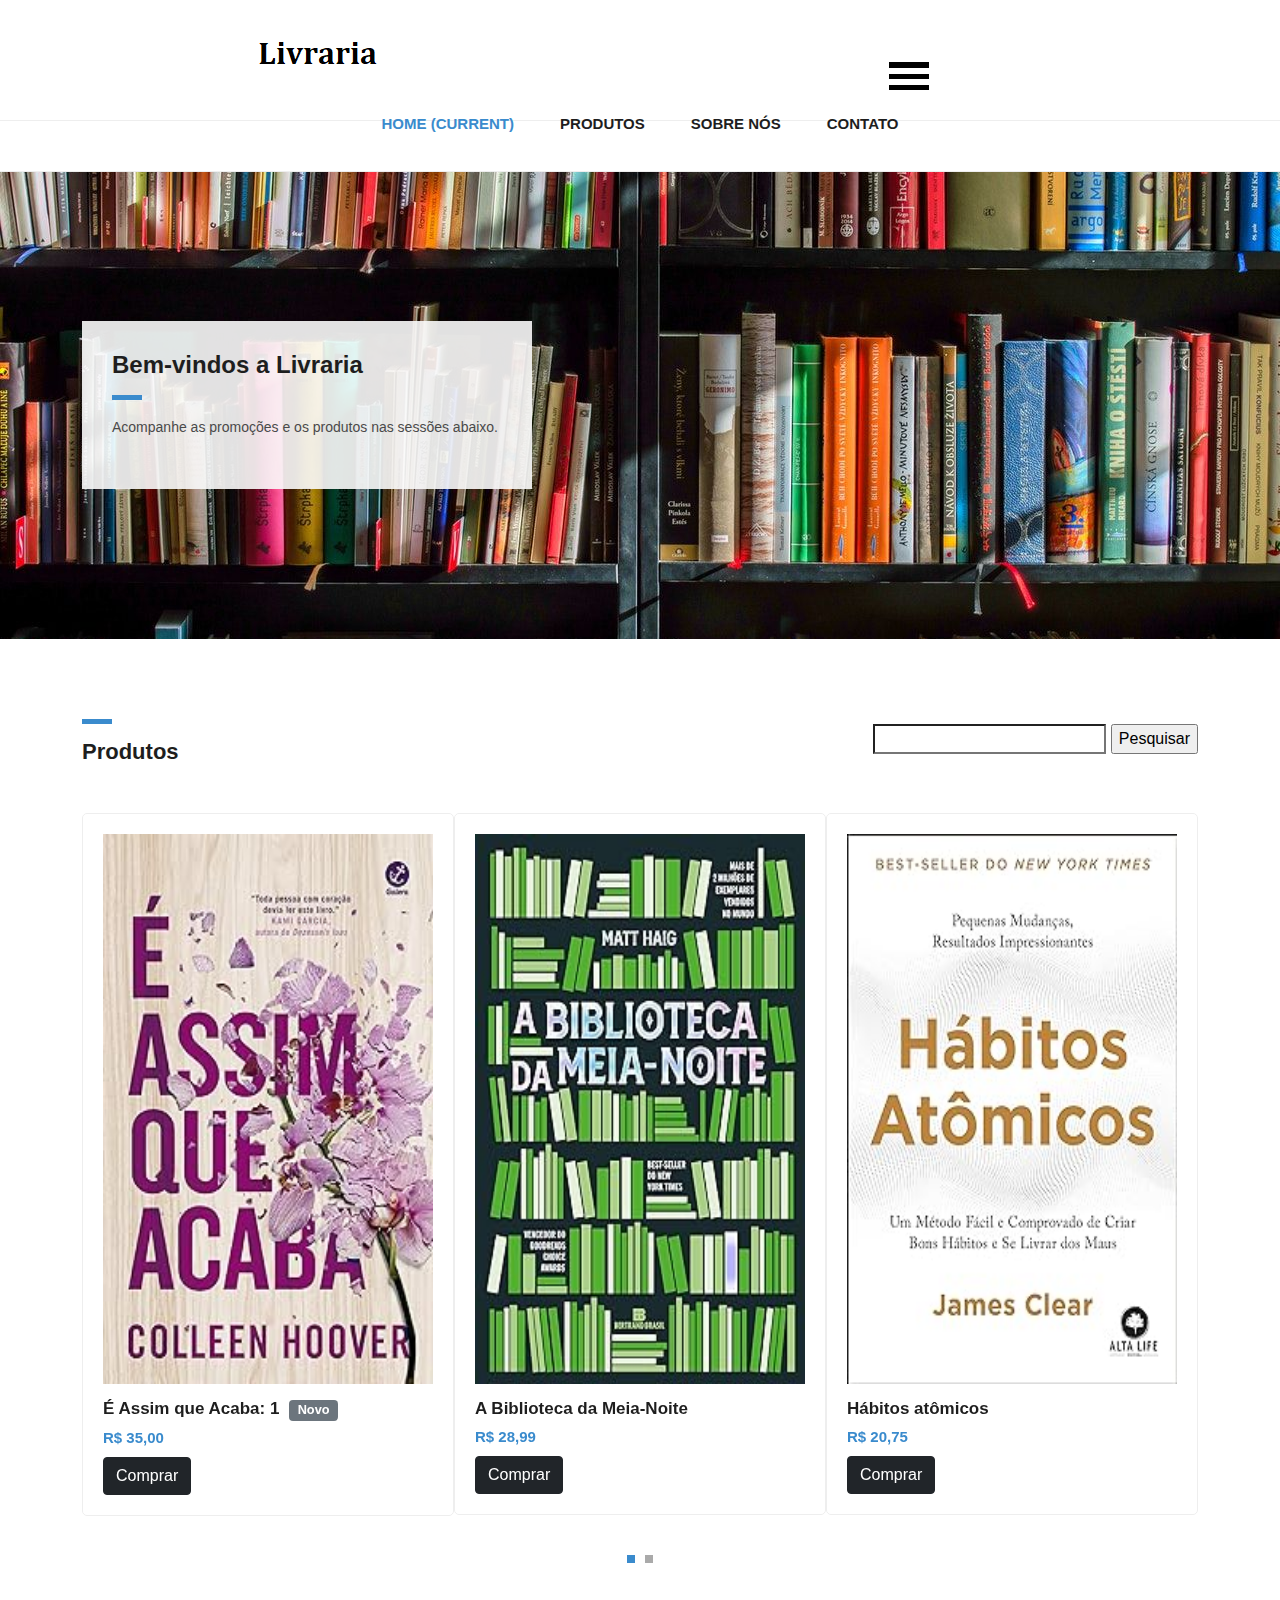
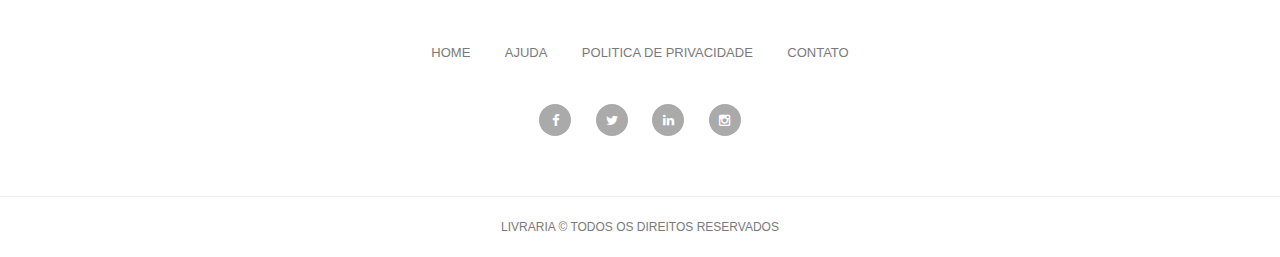
<file: index.html>
<!DOCTYPE html>
<html lang="en">
  <head>
    <meta charset="UTF-8" />
    <meta http-equiv="X-UA-Compatible" content="IE=edge" />
    <meta name="viewport" content="width=device-width, initial-scale=1.0" />
    <link rel="stylesheet" href="./vendor/bootstrap/css/bootstrap.min.css" />
    <link rel="stylesheet" href="./vendor/owl/css/owl.css" />
    <link rel="stylesheet" href="./vendor/fontawesome/fontawesome.css" />
    <link rel="stylesheet" href="./css/style.css" />
    <title>jQuery</title>
  </head>
  <body>
    <nav class="navbar navbar-expand-lg navbar-dark bg-dark static-top">
      <div class="container">
        <a class="navbar-brand" href="#"
          ><img src="assets/imagens novas/download.png" alt=""
        /></a>

        <div class="master-container">
          <div class="burger-menu">
            <div class="bar">
              <span class="bar-1"> </span>
              <span class="bar-2"> </span>
              <span class="bar-3"> </span>
            </div>
          </div>
        </div>

        <div class="menu">
          <li><a href="index.html">Home</a></li>
          <li><a href="products.html">Produtos</a></li>
          <li><a href="#">Sobre nós</a></li>
          <li><a href="#">Contato</a></li>

        </div>

        <!-- <button
          class="navbar-toggler"
          type="button"
          data-toggle="collapse"
          data-target="#navbarResponsive"
          aria-controls="navbarResponsive"
          aria-expanded="false"
          aria-label="Toggle navigation"
        > -->
          <span class="navbar-toggler-icon"></span>
        </button>
        <div class="collapse navbar-collapse" id="navbarResponsive">
          <ul class="navbar-nav ml-auto">
            <li class="nav-item active">
              <a class="nav-link" href="index.html"
                >Home
                <span class="sr-only">(current)</span>
              </a>
            </li>
            <li class="nav-item">
              <a class="nav-link" href="products.html">Produtos</a>
            </li>
            <li class="nav-item">
              <a class="nav-link" href="about.html">Sobre nós</a>
            </li>
            <li class="nav-item">
              <a class="nav-link" href="contact.html">Contato</a>
            </li>
          </ul>
        </div>
      </div>
    </nav>

    <div class="banner">
      <div class="container">
        <div class="row">
          <div class="col-md-12">
            <div class="caption">
              <h2>Bem-vindos a Livraria</h2>
              <div class="line-dec"></div>
              <p>Acompanhe as promoções e os produtos nas sessões abaixo.</p>
            </div>
          </div>
        </div>
      </div>
    </div>

    <div id="featured" class="featured-items">
      <div class="container">
        <div class="row">
          <div class="col-md-12">
            <div class="section-heading">
              <div class="line-dec"></div>
              <div class="container-produtos">
                <h1>Produtos</h1>
                <div class="container-input">
                  <input type="text" class="pesquisa" id="pesquisa" />
                  <input type="button" value="Pesquisar" id="botao-pesquisa" />
                </div>
              </div>
            </div>
          </div>
          <div class="col-md-12">
            <div class="owl-carousel owl-theme">
              <div class="featured-item">
                <img src="assets/imagens novas/livro 1.jpg" alt="Item 1" />
                <h4>É Assim que Acaba: 1</h4>
                <h6>R$ 35,00</h6>
                <a href="single-product.html"> Comprar </a>
              </div>
              <div class="featured-item">
                <img src="assets/imagens novas/livro 2.jpg" alt="Item 2" />
                <h4>A Biblioteca da Meia-Noite</h4>
                <h6>R$ 28,99</h6>
                <a href="single-product.html"> Comprar </a>
              </div>
              <div class="featured-item">
                <img src="assets/imagens novas/livro 3.jpg" alt="Item 3" />
                <h4>Hábitos atômicos</h4>
                <h6>R$ 20,75</h6>
                <a href="single-product.html"> Comprar </a>
              </div>
              <div class="featured-item">
                <img src="assets/imagens novas/livro 4.jpg" alt="Item 4" />
                <h4>Atitude mental positiva</h4>
                <h6>R$ 40,00</h6>
                <a href="single-product.html"> Comprar </a>
              </div>
              <div class="featured-item">
                <img src="assets/imagens novas/livro 5.jpg" alt="Item 5" />
                <h4>Todas as suas (im)perfeições</h4>
                <h6>R$ 29,50</h6>
                <a href="single-product.html"> Comprar </a>
              </div>
              <div class="featured-item">
                <img src="assets/imagens novas/livro 6.jpg" alt="Item 6" />
                <h4>Todo esse tempo</h4>
                <h6>R$ 30,75</h6>
                <a href="single-product.html"> Comprar </a>
              </div>
            </div>
          </div>
        </div>
      </div>
    </div>

    <div class="footer">
      <div class="container">
        <div class="row">
          <div class="col-md-12"></div>
          <div class="col-md-12">
            <div class="footer-menu">
              <ul>
                <li><a href="#">Home</a></li>
                <li><a href="#">Ajuda</a></li>
                <li><a href="#">Politica de privacidade</a></li>
                <li><a href="#">Contato</a></li>
              </ul>
            </div>
          </div>
          <div class="col-md-12">
            <div class="social-icons">
              <ul>
                <li>
                  <a href="#"><i class="fa fa-facebook"></i></a>
                </li>
                <li>
                  <a href="#"><i class="fa fa-twitter"></i></a>
                </li>
                <li>
                  <a href="#"><i class="fa fa-linkedin"></i></a>
                </li>
                <li>
                  <a href="#"><i class="fa fa-instagram"></i></a>
                </li>
              </ul>
            </div>
          </div>
        </div>
      </div>
    </div>

    <div class="sub-footer">
      <div class="container">
        <div class="row">
          <div class="col-md-12">
            <div class="copyright-text">
              <p>Livraria &copy; Todos os direitos reservados</p>
            </div>
          </div>
        </div>
      </div>
    </div>

    <script src="./vendor/jquery/jquery-3.6.0.min.js"></script>
    <script src="./vendor/bootstrap/js/bootstrap.min.js"></script>
    <script src="./vendor/owl/js/owl.js"></script>
    <script src="./js/custom.js"></script>
  </body>
</html>
</file>
<file: css/style.css>
body {
	font-family: 'Roboto', sans-serif;
	transition: all 0.5s;
}

p {
	margin-bottom: 0px;
	font-size: 14px;
	color: #4a4a4a;
	line-height: 24px;
}

a {
	text-decoration: none !important;
}

.copyright-text {
	text-transform: uppercase;
}

.main-button a {
	background-color: #3a8bcd;
	border-radius: 5px;
	padding: 10px 15px;
	display: inline-block;
	color: #fff;
	font-size: 14px;
	text-transform: uppercase;
	font-weight: 300;
	letter-spacing: 0.4px;
	text-decoration: none;
	transition: all 0.5s;
}

.main-button a:hover {
	opacity: 0.7;
}

.section-heading {
	margin-top: 80px;
	margin-bottom: 40px;
}

.section-heading .line-dec {
	width: 30px;
	height: 5px;
	background-color: #3a8bcd;
}

.section-heading h1 {
	font-size: 22px;
	font-weight: 700;
	color: #1e1e1e;
	margin-top: 15px;
}

/* Pre Header Style */
#pre-header {
	background-color: #3a8bcd;
	text-align: center;
}

#pre-header span {
	color: #fff;
	font-size: 15px;
	padding: 10px 0px;
	display: inline-block;
}

/* Header Style */
.navbar .navbar-brand {
	text-align: center;
	width: 100%;
	position: relative;
	padding: 25px 0px;
}

.bg-dark {
	background-color: #fff !important;
	border-bottom: 1px solid #eee;
}

#navbarResponsive {
	z-index: 999;
	position: absolute;
	left: 50%;
	top: 105px;
	transform: translateX(-50%);
}

.navbar-dark .navbar-nav .nav-item {
	margin: 0px 15px;
}

.navbar-dark .navbar-nav .nav-link {
	text-transform: uppercase;
	font-size: 15px;
	font-weight: 700;
	color: #1e1e1e;
	transition: all 0.5s;
}

.navbar-dark .navbar-nav .nav-link:hover,
.navbar-dark .navbar-nav .active>.nav-link,
.navbar-dark .navbar-nav .nav-link.active,
.navbar-dark .navbar-nav .nav-link.show,
.navbar-dark .navbar-nav .show>.nav-link {
	color: #3a8bcd;
}

.navbar:after {
	width: 100%;
	height: 1px;
	background-color: #eee;
	content: '';
	position: absolute;
	left: 0;
	bottom: -52px;
}

.navbar-dark .navbar-toggler-icon {
	background-image: none;
}

.navbar-dark .navbar-toggler {
	border-color: #3a8bcd;
	background-color: #3a8bcd;
	height: 50px;
	outline: none;
}

.navbar-dark .navbar-toggler-icon:after {
	content: '\f0c9';
	color: #FFF;
	font-size: 22px;
	line-height: 30px;
	font-family: 'FontAwesome';
}

/* Banner Style */
.banner {
	margin-top: 50px;
	background-image: url(../assets/imagens\ novas/Livraria.jpg);
	background-size: cover;
	background-repeat: no-repeat;
	padding: 150px 0px;
	background-position: center center;
}

.banner .caption {
	background-color: rgba(250, 250, 250, 0.9);
	padding: 30px;
	max-width: 450px;
}

.banner .caption h2 {
	margin-top: 0px;
	margin-bottom: 15px;
	font-size: 24px;
	font-weight: 700;
	color: #1e1e1e;
}

.banner .caption .line-dec {
	width: 30px;
	height: 5px;
	background-color: #3a8bcd;
}

.banner .caption p {
	margin-top: 15px;
	margin-bottom: 20px;
}

/* Featured Style */
.featured-items {
	margin-bottom: 70px;
}

.featured-item {
	border-radius: 5px;
	border: 1px solid #eee;
	padding: 20px;
	transition: all 0.5s;

}


.featured-item:hover {
	opacity: 0.9;
}

.featured-item img {
	width: 100%;
	height: 550px;
}

.featured-item h4 {
	font-size: 17px;
	font-weight: 700;
	color: #1e1e1e;
	margin-top: 15px;
	transition: all 0.5s;
	padding-right: 10px;
}


.featured-item a:hover h4 {
	color: #3a8bcd;
}

.featured-item h6 {
	color: #3a8bcd;
	font-size: 15px;
	font-weight: 700;
	margin-bottom: 10px;
}

.owl-theme .owl-dots {
	text-align: center;
	margin-top: 30px;
}

.owl-theme .owl-dots .owl-dot {
	outline: none;
}

.owl-theme .owl-dots .active span {
	background-color: #3a8bcd !important;
}

.owl-theme .owl-dots .owl-dot span {
	background-color: #aaa;
	width: 8px;
	height: 8px;
	display: inline-block;
	margin: 0px 5px;
	outline: none;
}



/* Subscribe Style */
.subscribe-form {
	background-color: #3a8bcd;
	padding: 80px 0px;
	text-align: center;
}

.subscribe-form .section-heading {
	margin-top: 0px;
}

.subscribe-form .section-heading h1 {
	color: #fff;
}

.subscribe-form .section-heading .line-dec {
	background-color: #fff;
	margin: 0 auto;
}

.subscribe-form .main-content p {
	font-size: 17px;
	color: #fff;
	margin-bottom: 30px;
}

.subscribe-form .main-content form {
	color: #fff;
	display: inline;
}

.subscribe-form .main-content form input {
	display: inline;
}

.subscribe-form .main-content form input {
	width: 100%;
	height: 46px;
	border: 1px solid #fff;
	background-color: transparent;
	padding-left: 15px;
	color: #fff;
	outline: none;
}

.subscribe-form .main-content form button:focus {
	color: #fff !important;
}

.subscribe-form .main-content form button {
	width: 100%;
	height: 45px;
	cursor: pointer;
	background-color: #fff;
	outline: none;
	border-radius: 5px;
	padding: 10px 15px;
	display: inline-block;
	color: #3a8bcd;
	font-size: 14px;
	text-transform: uppercase;
	font-weight: 300;
	letter-spacing: 0.4px;
	text-decoration: none;
	transition: all 0.5s;
	box-shadow: none;
	border: none;
}


/* Footer Style */
.footer {
	text-align: center;
}

.footer ul {
	padding: 0px;
	margin: 0px;
}

.footer ul li {
	list-style: none;
	display: inline-block;
}

.footer .logo img {
	max-width: 100%;
	margin-top: 60px;
	margin-bottom: 40px;
}

.footer .footer-menu {
	margin-bottom: 40px;
}

.footer .footer-menu ul li {
	margin: 0px 15px;
}

.footer .footer-menu a {
	font-size: 13px;
	color: #7a7a7a;
	text-transform: uppercase;
	transition: all 0.5s;
}

.footer .footer-menu a:hover {
	color: #3a8bcd;
	text-decoration: none;
}

.footer .social-icons {
	margin-bottom: 60px;
}

.footer .social-icons ul li {
	margin: 0px 10px;
}

.footer .social-icons a {
	width: 32px;
	height: 32px;
	color: #fff;
	background-color: #aaa;
	text-align: center;
	display: inline-block;
	line-height: 33px;
	border-radius: 50%;
	font-size: 13px;
	transition: all 0.5s;
}

.footer .social-icons a:hover {
	background-color: #3a8bcd;
}

/* Sub Footer Style */
.sub-footer {
	border-top: 1px solid #eee;
	text-align: center;
}

.sub-footer p {
	font-size: 12px;
	color: #7a7a7a;
	line-height: 60px;
}

.sub-footer a {
	color: #3a8bcd;
	text-decoration: none;
}

/* Featured Page Style */
.featured-page {
	margin-top: 130px;
	margin-bottom: 40px;
}

.featured-page .section-heading {
	margin-top: 0px;
	margin-bottom: 0px;
}

.featured-page #filters {
	margin-top: 15px;
	text-align: right;
}

.featured .featured-item {
	margin-bottom: 30px;
	text-decoration: none;
}

.featured .featured-item h4 {
	transition: all 0.5s;
}

.featured .featured-item:hover h4 {
	color: #3a8bcd;
}

#filter button {
	outline: none;
}

#filter .btn-primary.focus,
.btn-primary:focus {
	color: #3a8bcd !important;
	box-shadow: none !important;
}

#filters .btn-primary {
	color: #1e1e1e;
	border: none;
	font-size: 15px;
	font-weight: 700;
	background-color: transparent;
}

/* Isotope Transitions
------------------------------- */
.isotope,
.isotope .item {
	-webkit-transition-duration: 0.8s;
	-moz-transition-duration: 0.8s;
	-ms-transition-duration: 0.8s;
	-o-transition-duration: 0.8s;
	transition-duration: 0.8s;
}

.isotope {
	-webkit-transition-property: height, width;
	-moz-transition-property: height, width;
	-ms-transition-property: height, width;
	-o-transition-property: height, width;
	transition-property: height, width;
}

.isotope .item {
	-webkit-transition-property: -webkit-transform, opacity;
	-moz-transition-property: -moz-transform, opacity;
	-ms-transition-property: -ms-transform, opacity;
	-o-transition-property: top, left, opacity;
	transition-property: transform, opacity;
}

.page-navigation ul {
	text-align: center;
	border-top: 1px solid #eee;
	padding: 30px 0px 0px 0px;
	margin: 0px 0px 80px 0px;
}

.page-navigation ul li {
	display: inline-block;
}

.page-navigation ul li a {
	width: 40px;
	height: 40px;
	display: inline-block;
	text-align: center;
	line-height: 38px;
	border: 1px solid #eee;
	border-radius: 5px;
	font-weight: 700;
	color: #1e1e1e;
	font-size: 15px;
	text-decoration: none;
	transition: all 0.5s;
}

.page-navigation ul li a:hover,
.page-navigation ul li.current-page a {
	background-color: #3a8bcd;
	border-color: #3a8bcd;
	color: #fff;
}



/* Single Product Style */
.single-product .product-slider {
	padding: 20px;
	border: 1px solid #eee !important;
	border-radius: 5px;
}

.flexslider {
	border: none !important;
}

#carousel {
	margin-top: 20px;
}

#carousel .slides li {
	width: 150px !important;
}

.single-product .right-content h4 {
	font-size: 17px;
	font-weight: 700;
	margin-top: 0px;
}

.single-product .right-content h6 {
	color: #3a8bcd;
	font-size: 17px;
	font-weight: 700;
	margin-top: 10px;
}

.single-product .right-content p {
	margin-top: 20px;
	margin-bottom: 30px;
}

.single-product .right-content span {
	font-size: 14px;
	color: #3a8bcd;
	font-weight: 500;
	display: inline-block;
	margin-bottom: 15px;
}

.single-product .right-content label {
	font-size: 14px;
	color: #4a4a4a;
}

.single-product .right-content .quantity-text {
	margin-left: 10px;
	width: 44px;
	height: 44px;
	line-height: 42px;
	font-size: 14px;
	font-weight: 700;
	color: #4a4a4a;
	display: inline-block;
	text-align: center;
	outline: none;
	border: 1px solid #eee;
}

.single-product .right-content .button {
	margin-left: 15px;
	cursor: pointer;
	background-color: #3a8bcd;
	outline: none;
	border-radius: 5px;
	padding: 10px 15px;
	display: inline-block;
	color: #fff;
	font-size: 14px;
	text-transform: uppercase;
	font-weight: 300;
	letter-spacing: 0.4px;
	text-decoration: none;
	transition: all 0.5s;
	box-shadow: none;
	border: none;
}

.single-product .right-content .down-content span {
	margin-bottom: 0px;
	display: inline-block;
	margin-left: 8px;
	color: #aaa;
}

.single-product .right-content .down-content span a {
	color: #aaa;
	font-weight: 400;
	margin-left: 4px;
	transition: all 0.5s;
}

.single-product .right-content .down-content span a:hover {
	color: #3a8bcd;
}

.single-product .right-content .down-content span a:hover i {
	background-color: #3a8bcd;
}

.single-product .right-content .down-content span a i {
	transition: all 0.5s;
	background-color: #aaa;
	width: 26px;
	height: 26px;
	display: inline-block;
	text-align: center;
	line-height: 26px;
	border-radius: 50%;
	color: #fff;
	font-size: 12px;
	margin-right: 5px;
}

.single-product .right-content .down-content .categories {
	border-top: 1px solid #eee;
	margin-top: 30px;
	padding: 10px 0px;
}

.single-product .right-content .down-content .share {
	border-top: 1px solid #eee;
	padding: 10px 0px;
}

.single-product .right-content .down-content h6 {
	font-size: 14px;
	color: #4a4a4a;
	font-weight: 400;
}



/* About Us Style */
.about-page {
	margin-top: 50px;
	margin-bottom: 80px;
}

.about-page .right-content h4 {
	font-size: 17px;
	font-weight: 700;
	margin-top: 0px;
	margin-bottom: 20px;
}

.about-page .left-image img {
	max-width: 100%;
}

.about-page .right-content span {
	display: inline-block;
	margin-left: 8px;
}

.about-page .right-content span a i {
	transition: all 0.5s;
	background-color: #aaa;
	width: 26px;
	height: 26px;
	display: inline-block;
	text-align: center;
	line-height: 26px;
	border-radius: 50%;
	color: #fff;
	font-size: 12px;
	margin-right: 5px;
}

.about-page .right-content .share {
	margin-top: 20px;
	border-top: 1px solid #eee;
	padding: 15px 0px;
}

.about-page .right-content h6 {
	font-size: 14px;
	color: #4a4a4a;
	font-weight: 400;
}

.about-page .right-content span a:hover i {
	background-color: #3a8bcd;
}




/* Contact Page Style */
.contact-page {
	margin-top: 50px;
	margin-bottom: 80px;
}

.contact-page .right-content input,
.contact-page .right-content textarea {
	border-radius: 0px;
	outline: none;
	box-shadow: none;
	font-size: 14px;
	margin-bottom: 30px;
}

.contact-page .right-content input {
	height: 44px;
	line-height: 44px;
}

.contact-page .right-content textarea {
	height: 200px;
	max-height: 280px;
}

.contact-page .right-content span {
	display: inline-block;
	margin-left: 8px;
}

.contact-page .right-content span a i {
	transition: all 0.5s;
	background-color: #aaa;
	width: 26px;
	height: 26px;
	display: inline-block;
	text-align: center;
	line-height: 26px;
	border-radius: 50%;
	color: #fff;
	font-size: 12px;
	margin-right: 5px;
}

.contact-page .right-content .share {
	margin-top: 30px;
	border-top: 1px solid #eee;
	padding: 15px 0px;
}

.contact-page .right-content h6 {
	font-size: 14px;
	color: #4a4a4a;
	font-weight: 400;
}

.contact-page .right-content span a:hover i {
	background-color: #3a8bcd;
}

.contact-page .right-content .button {
	cursor: pointer;
	background-color: #3a8bcd;
	outline: none;
	border-radius: 5px;
	padding: 10px 15px;
	display: inline-block;
	color: #fff;
	font-size: 14px;
	text-transform: uppercase;
	font-weight: 300;
	letter-spacing: 0.4px;
	text-decoration: none;
	transition: all 0.5s;
	box-shadow: none;
	border: none;
}

/* Responsive Style */
@media (max-width: 991px) {

	.banner {
		border-top: none;
		margin-top: 0px;
	}

	.navbar .navbar-brand {
		width: auto;
	}

	.navbar:after {
		display: none;
	}

	#navbarResponsive {
		z-index: 99999;
		position: absolute;
		top: 96px;
		width: 100%;
		text-align: center;
		background-color: rgba(250, 250, 250, 0.95);
		box-shadow: 0px 10px 10px rgba(0, 0, 0, 0.1);
	}

	.navbar-dark .navbar-nav .nav-item {
		border-bottom: 1px solid #eee;
	}

	.navbar-dark .navbar-nav .nav-item:last-child {
		border-bottom: none;
	}

	.navbar-dark .navbar-nav .nav-link {
		padding: 15px 0px;
	}

	.featured-page #filters {
		text-align: right;
	}

	.single-product .right-content {
		margin-top: 30px;
	}

	.about-page .right-content {
		margin-top: 30px;
	}

	.contact-page .right-content {
		margin-top: 30px;
	}

	.contact-page .right-content .col-md-6,
	.contact-page .right-content .col-md-12 {
		padding: 0px;
	}

	.featured-page {
		margin-top: 80px;
	}

	.about-page,
	.contact-page {
		margin-top: 0px;
	}

}

@media (max-width: 767px) {

	.subscribe-form .main-content form input.button {
		margin-top: 20px;
	}

	.featured-page #filters {
		margin-top: 15px;
		text-align: left;
	}

}

.container-produtos {
	display: flex;
	justify-content: space-between;
}

.pesquisa {
	background-color: white;
	background-position: 10px 10px;
	background-repeat: no-repeat;
	padding-left: 20px;

}

.menu {
	z-index: 9999;
	display: none;
	text-align: center;
	width: 100%;
}

.menu li {
	background: #4a4a4a;
	padding-top: 3em;
	padding-bottom: 3em;
	text-decoration: none;
	list-style-type: none;


}

.menu li a {

	padding-top: 3em;
	text-decoration: none;
	color: white;

}

.master-container {
	display: flex;
	width: 100%;
	justify-content: center;
}

h1 {
	margin-right: 50%;
	color: white;
}

.burger-menu {
	margin-top: 25px;
	cursor: pointer;
	background: black;

}


.bar {

	transition: 0.4s;

}



.bar-1 {

	width: 5em;
	display: block;
	width: 40px;
	border-top: 6px solid white;
	padding-top: 6px;
	cursor: pointer;
	transition: 0.4s;
}



.bar-2 {
	width: 5em;
	display: block;
	width: 40px;
	border-top: 6px solid white;
	padding-top: 5px;
	display: fixed;
	transition: 0.4s;
}


.bar-3 {

	width: 5em;
	display: block;
	width: 40px;
	border-top: 6px solid white;
	padding-top: 5px;
	transition: 0.4s;

}


.change .bar-1 {

	-webkit-transform: rotate(-45deg) translate(-10px, 5px);
	transform: rotate(-45deg) translate(-10px, 8px);
}

.change .bar-2 {
	opacity: 0;
}

.change .bar-3 {
	-webkit-transform: rotate(45deg) translate(-10px, 5px);
	transform: rotate(45deg) translate(-10px, -5px);
}
</file>
